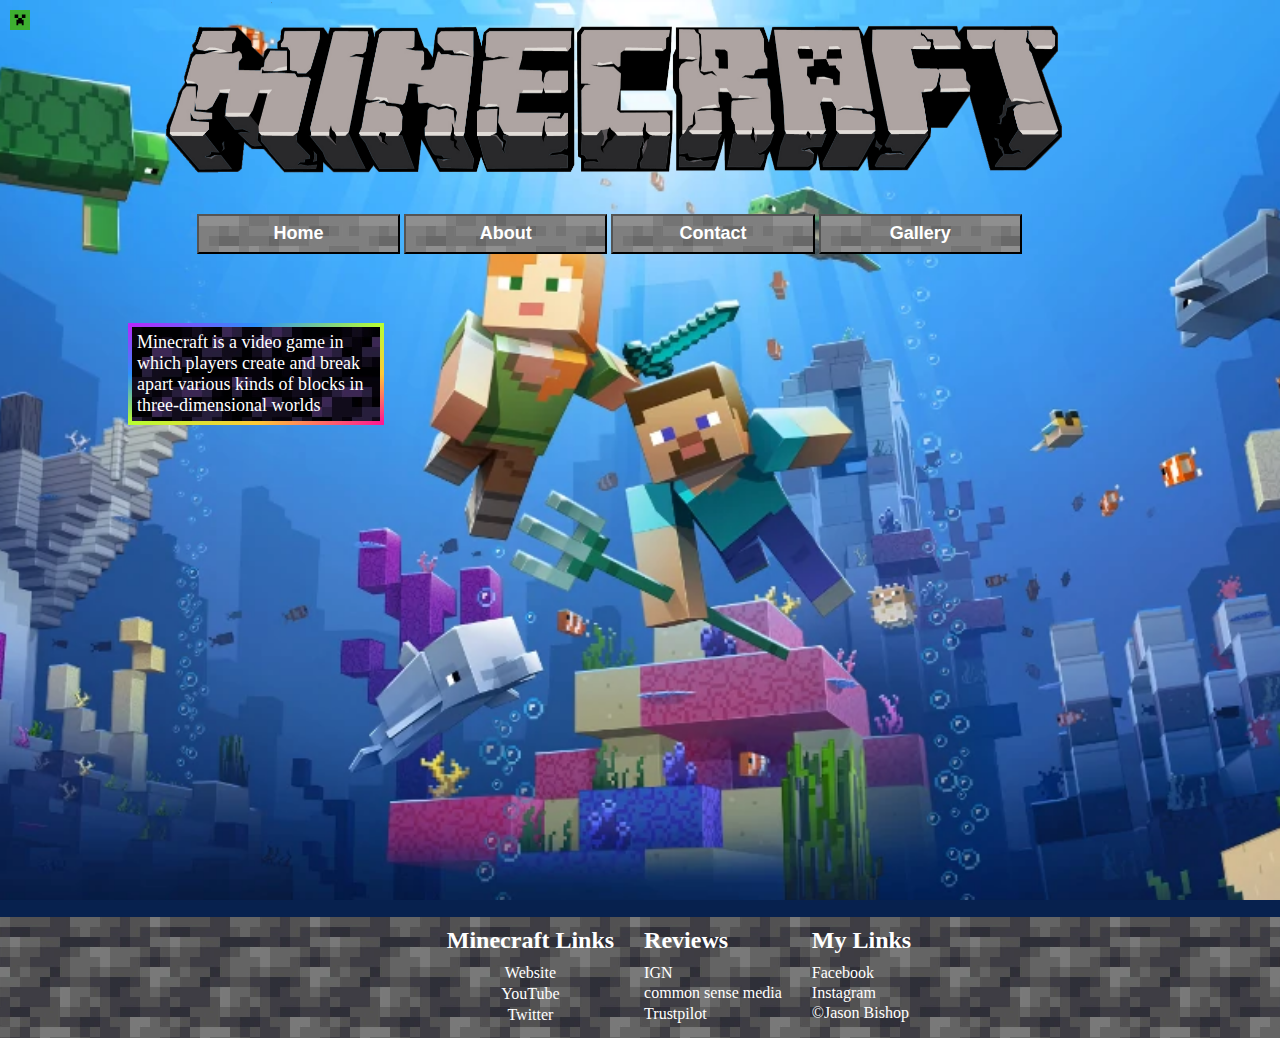
<file: index.html>
<!DOCTYPE html>
<html lang="en" >
   <head>
      <link rel="stylesheet" type="text/css" href="styles.css">
      <script src="script.js"></script>
      <title>Landing</title>
      <link rel="shortcut icon" href="logo.png"/>
    </head>

<body class="landing">

   <audio id="audio" src="boom.mp3"></audio>
   <div onclick="play()" value="PLAY">  
      <img id="svg8" src="creeper.svg">
       
   </div>
   <br>
    <img id = title src="title.png"/>
    <div id =navigation_1>
      <a href="home.html">
      <button id = button class="nav" >Home</button></a>
      <a href="about.html">
      <button id = button  class="nav">About</button></a>
      <a href="contact.html">
      <button id = button class="nav">Contact</button></a>
      <a href="gallery.html">
      <button id = button class="nav">Gallery</button></a>
  </div>
    

     <p id = brief >Minecraft is a video game in which players create and break apart various kinds of blocks in three-dimensional worlds</p>

     <br /><br /><br /><br /><br />

<div id="yt">
   <iframe id = vid1 width="50% " height="50%" src="https://www.youtube.com/embed/YXY74kWderc" title="YouTube video player" frameborder="0" allow="accelerometer; autoplay; clipboard-write; encrypted-media; gyroscope; picture-in-picture" allowfullscreen></iframe>
</div>
<br>  
<div class="footer_box">
    <div class="footer" >
        <div class="footer_title f1">
         <h2>Minecraft Links</h2>
         <a href="https://www.minecraft.net/en-us">Website</a>
         <a href="https://www.youtube.com/c/minecraft/featured">YouTube</a>
         <a href="https://twitter.com/Minecraft">Twitter</a>
         
     </div>
     <div class="footer_title f2">
         <h2>Reviews</h2>
         <a href="https://www.ign.com/articles/2011/11/24/minecraft-review">IGN</a>
         <a href="https://www.commonsensemedia.org/game-reviews/minecraft/user-reviews/adult">common sense media</a>
         <a href="https://www.trustpilot.com/review/www.minecraft.net">Trustpilot</a>
         
     </div>
     <div class="footer_title f3">
         <h2>My Links</h2>
         <a href="https://www.facebook.com/Jason-102437059257397">Facebook</a>
         <a href="https://www.instagram.com/jason_bishop113/">Instagram</a>
        <p>©Jason Bishop</p>
            
        </div>
    </div>
</div>

</body>
</html>
</file>
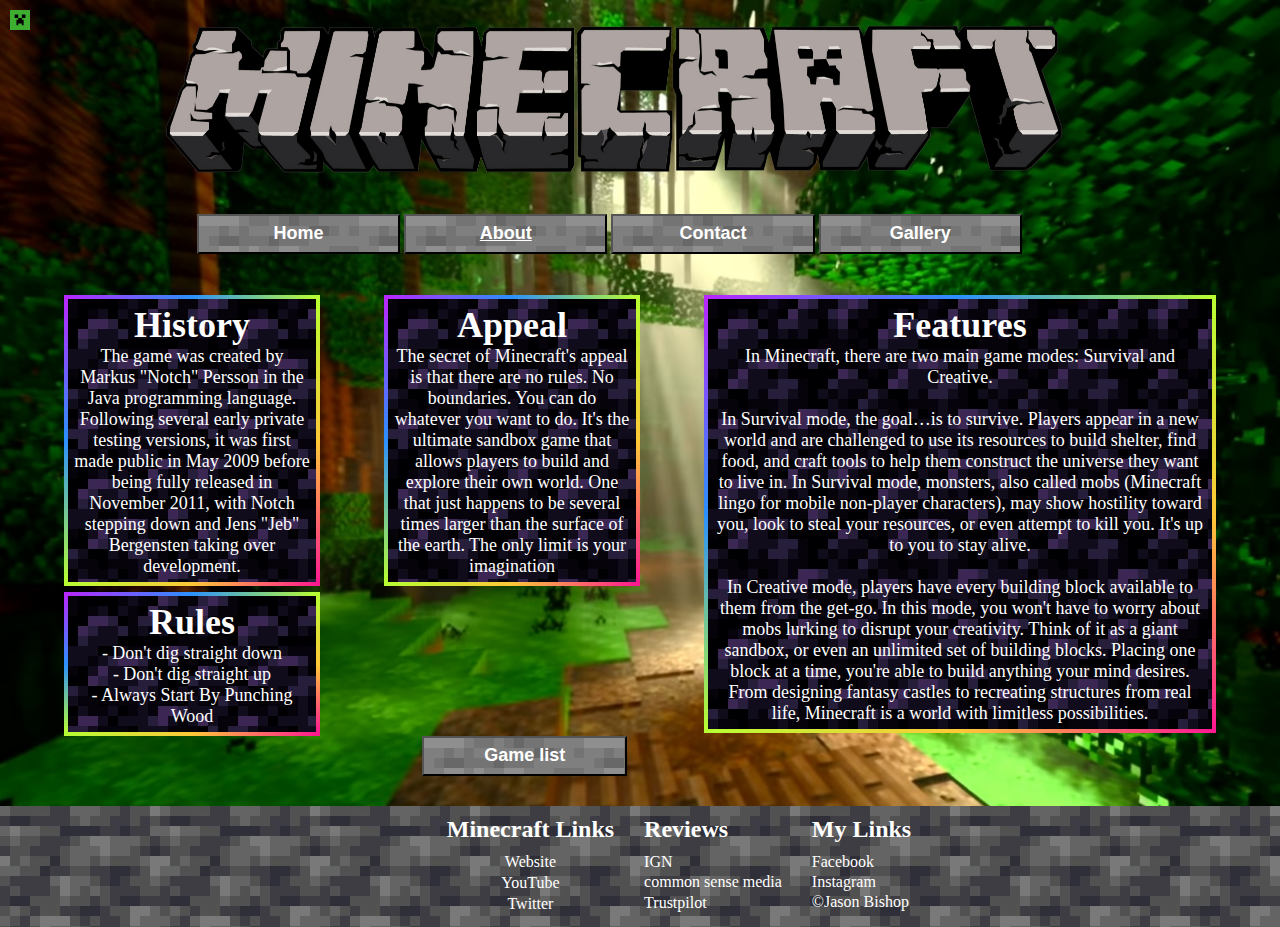
<file: about.html>
<!DOCTYPE html>
<html lang="en">
    <head>
        <link rel="stylesheet" type="text/css" href="styles.css">
        <script src="script.js"></script>
        <title>About</title>
        <link rel="shortcut icon" href="logo.png"/>
     </head>

<body class="about">

    <audio id="audio" src="boom.mp3"></audio>
    <div onclick="play()" value="PLAY">  
        <?xml version="1.0" encoding="UTF-8" standalone="no"?>
    
        <svg 
       xmlns:dc="http://purl.org/dc/elements/1.1/"
       xmlns:cc="http://creativecommons.org/ns#"
       xmlns:rdf="http://www.w3.org/1999/02/22-rdf-syntax-ns#"
       xmlns:svg="http://www.w3.org/2000/svg"
       xmlns="http://www.w3.org/2000/svg"
       xmlns:sodipodi="http://sodipodi.sourceforge.net/DTD/sodipodi-0.dtd"
       xmlns:inkscape="http://www.inkscape.org/namespaces/inkscape"
       width="20px"
       height="20px"
       viewBox="0 0 160.07292 160.07292"
       version="1.1"
       id="svg8"
       inkscape:version="1.0.1 (3bc2e813f5, 2020-09-07)"
       sodipodi:docname="Userbox_creeper.svg">
      <title
         id="title30">Minecraft creeper</title>
      <defs
         id="defs2" />
      <sodipodi:namedview
         id="base"
         pagecolor="#ffffff"
         bordercolor="#666666"
         borderopacity="1.0"
         inkscape:pageopacity="0.0"
         inkscape:pageshadow="2"
         inkscape:zoom="1.3155765"
         inkscape:cx="302.52156"
         inkscape:cy="302.50002"
         inkscape:document-units="mm"
         inkscape:current-layer="layer1"
         inkscape:document-rotation="0"
         showgrid="false"
         fit-margin-top="0"
         fit-margin-left="0"
         fit-margin-right="0"
         fit-margin-bottom="0"
         inkscape:window-width="1920"
         inkscape:window-height="1013"
         inkscape:window-x="-9"
         inkscape:window-y="-9"
         inkscape:window-maximized="1" />
      <metadata
         id="metadata5">
        <rdf:RDF>
          <cc:Work
             rdf:about="">
            <dc:format>image/svg+xml</dc:format>
            <dc:type
               rdf:resource="http://purl.org/dc/dcmitype/StillImage" />
            <dc:title>Minecraft creeper</dc:title>
          </cc:Work>
        </rdf:RDF>
      </metadata>
      <g
         inkscape:label="Ebene 1"
         inkscape:groupmode="layer"
         id="layer1"
         transform="translate(36.947174,215.35194)">
        <rect
           style="fill:#3eae30;fill-opacity:1;stroke:none;stroke-width:0.264583;stop-color:#000000"
           id="rect28"
           width="160.07292"
           height="160.07292"
           x="-36.947174"
           y="-215.35194" />
        <path
           style="fill:#000000;stroke:none;stroke-width:0.264583px;stroke-linecap:butt;stroke-linejoin:miter;stroke-opacity:1"
           d="M 14.646575,-93.549115 H 28.820683 V -107.72322 H 57.73586 v 13.985119 H 72.287943 V -136.73289 H 58.019342 v -42.99479 H 86.840026 V -150.907 H 0.0944922 v -28.82068 H 29.009669 v 43.08928 H 14.646575 Z"
           id="path26"
           sodipodi:nodetypes="ccccccccccccccccc" />
      </g>
    </svg>
    </div>
    <br>
    <a href="index.html">
        <img id = title src="title.png"/></a>
    <div id =navigation_1>
        <a href="home.html">
        <button id = button class="nav" >Home</button></a>
        <button id = on_page  class="nav">About</button>
        <a href="contact.html">
        <button id = button class="nav">Contact</button></a>
        <a href="gallery.html">
        <button id = button class="nav">Gallery</button></a>
    </div>

        <br><br>
        <div id = history>
            <h1>History</h1>
            <p >The game was created by Markus "Notch" Persson in the Java programming language. Following several early private testing versions, it was first made public in May 2009 before being fully released in November 2011, with Notch stepping down and Jens "Jeb" Bergensten taking over development.</p>
        </div> 
        
        <div id = appeal>
            <h1>Appeal</h1>
            <p >The secret of Minecraft's appeal is that there are no rules. No boundaries. You can do whatever you want to do. It's the ultimate sandbox game that allows players to build and explore their own world. One that just happens to be several times larger than the surface of the earth. The only limit is your imagination</p>
        </div> 
        
        <div id="features">
            <h1>Features</h1>
            <p>In Minecraft, there are two main game modes: Survival and Creative.<br><br>

                In Survival mode, the goal…is to survive. Players appear in a new world and are challenged to use its resources to build shelter, find food, and craft tools to help them construct the universe they want to live in. In Survival mode, monsters, also called mobs (Minecraft lingo for mobile non-player characters), may show hostility toward you, look to steal your resources, or even attempt to kill you. It's up to you to stay alive.
                <br><br>
                In Creative mode, players have every building block available to them from the get-go. In this mode, you won't have to worry about mobs lurking to disrupt your creativity. Think of it as a giant sandbox, or even an unlimited set of building blocks. Placing one block at a time, you're able to build anything your mind desires. From designing fantasy castles to recreating structures from real life, Minecraft is a world with limitless possibilities.</p>
        </div>
        <br><br><br>
        <div id="rules">
            <h1>Rules</h1>
        <p> - Don't dig straight down <br>
            - Don't dig straight up <br>
            - Always Start By Punching Wood
        </p>
        </div>

        <a href="http://localhost/crud/">
        <button id = db class="nav">Game list</button></a>


 <div class="footer_box">
    <div class="footer">
        <div class="footer_title f1">
            <h2>Minecraft Links</h2>
            <a href="https://www.minecraft.net/en-us">Website</a>
            <a href="https://www.youtube.com/c/minecraft/featured">YouTube</a>
            <a href="https://twitter.com/Minecraft">Twitter</a>
            
        </div>
        <div class="footer_title f2">
            <h2>Reviews</h2>
            <a href="https://www.ign.com/articles/2011/11/24/minecraft-review">IGN</a>
            <a href="https://www.commonsensemedia.org/game-reviews/minecraft/user-reviews/adult">common sense media</a>
            <a href="https://www.trustpilot.com/review/www.minecraft.net">Trustpilot</a>
            
        </div>
        <div class="footer_title f3">
            <h2>My Links</h2>
            <a href="https://www.facebook.com/Jason-102437059257397">Facebook</a>
            <a href="https://www.instagram.com/jason_bishop113/">Instagram</a>
            <p>©Jason Bishop</p>
           
            
        </div>
    </div>
</div>


</body>
</html>
</file>
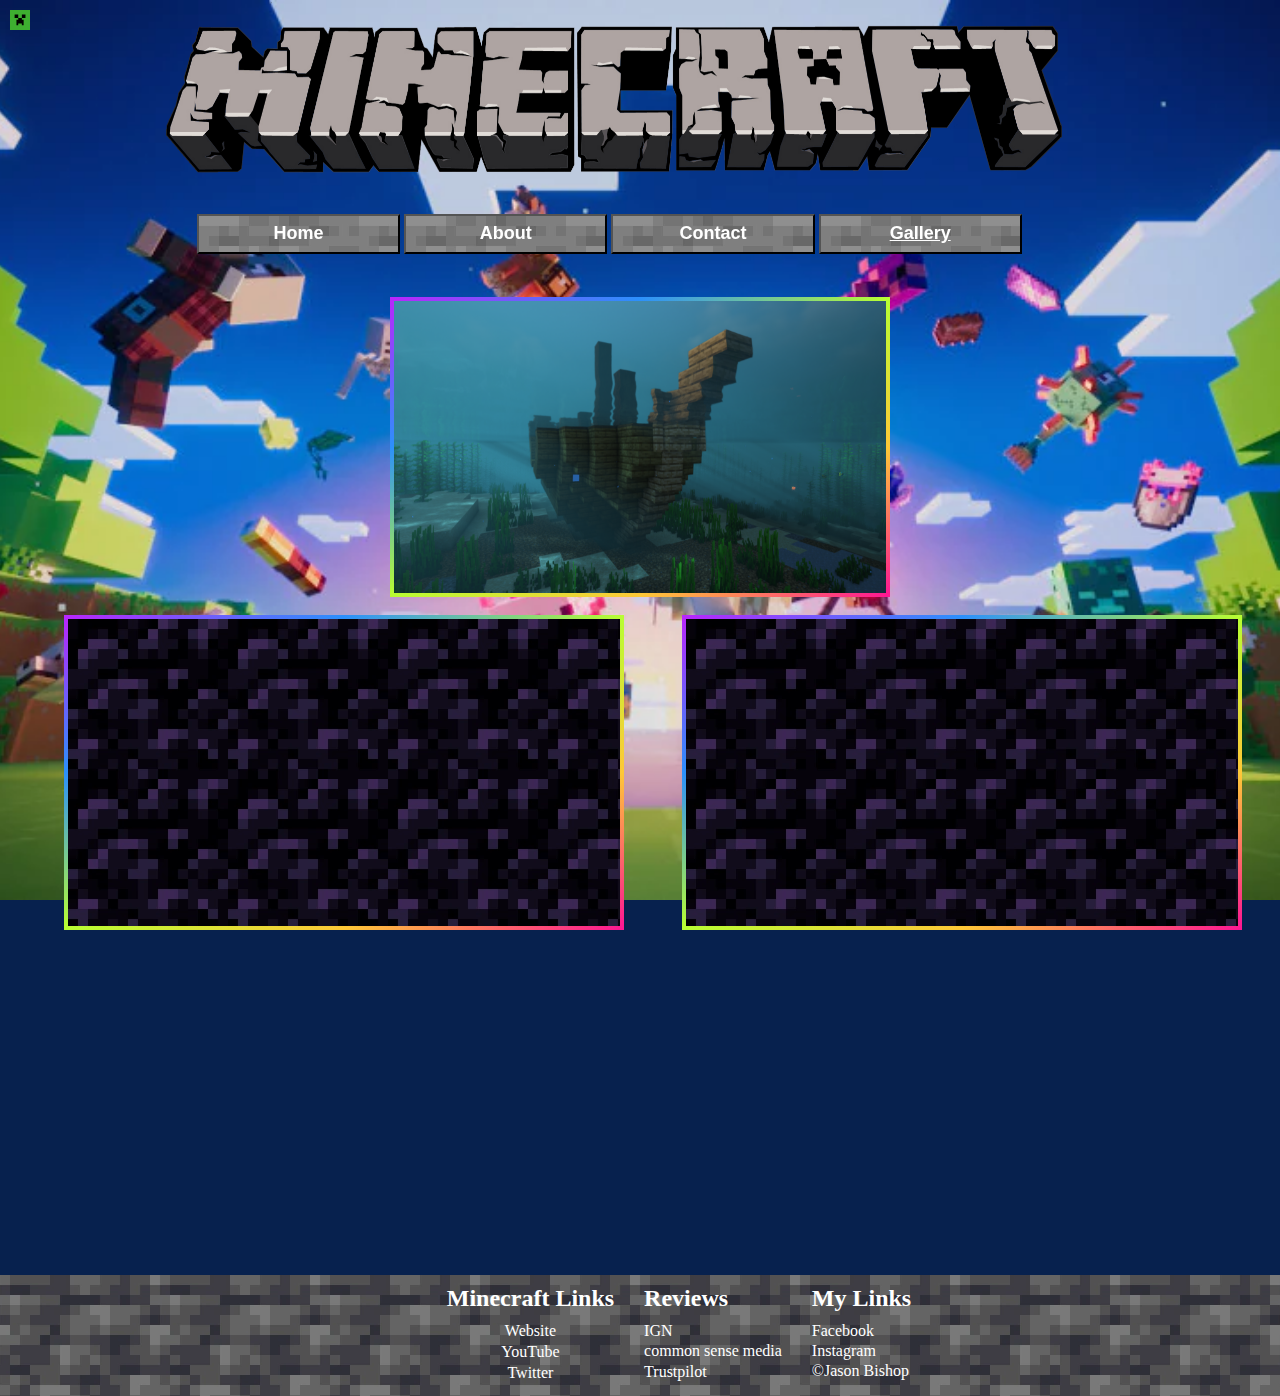
<file: gallery.html>
<!DOCTYPE html>
<html lang="en">
  <head>
    <link rel="stylesheet" type="text/css" href="styles.css">
    <script src="script.js"></script>
    <title>Gallery</title>
    <link rel="shortcut icon" href="logo.png"/>
  </head>

<body class="gallery">

  <audio id="audio" src="boom.mp3"></audio>
  <div onclick="play()" value="PLAY">  
    <img id="svg8" src="creeper.svg">
  </div>
  
  <br>
  <a href="index.html">
    <img id = title src="title.png"/></a>
    <div id =navigation_1>
      <a href="home.html">
      <button id = button class="nav" >Home</button></a>
      <a href="about.html">
      <button id = button  class="nav">About</button></a>
      <a href="contact.html">
      <button id = button class="nav">Contact</button></a>
      <button id = on_page class="nav">Gallery</button>
  </div>
   <br>
    <div class="slideshow">
      <div class="slide_images">
        <div class="imges">
          <img src="1.png" width="500px" height="300px">
        </div>
        <div class="imges">
          <img src="2.png" width="500px" height="300px">
        </div>
        <div class="imges">
          <img src="3.png" width="500px" height="300px">
        </div>
        <div class="imges">
          <img src="4.png" width="500px" height="300px">
        </div>
      </div>
    </div>
    <br> 

    <iframe id="vid2" width="560" height="315" src="https://www.youtube.com/embed/jMe3tdyjouM" title="YouTube video player" frameborder="0" allow="accelerometer; autoplay; clipboard-write; encrypted-media; gyroscope; picture-in-picture" allowfullscreen></iframe>

    <iframe id="vid3" width="560" height="315" src="https://www.youtube.com/embed/u8LlF4BTIVo" title="YouTube video player" frameborder="0" allow="accelerometer; autoplay; clipboard-write; encrypted-media; gyroscope; picture-in-picture" allowfullscreen></iframe>
  
    <br /><br /><br /><br /><br />
    <br /><br /><br /><br /><br />
 <br /><br /><br /><br /><br />
 <br /><br /><br /><br /><br />
 <br /><br /><br /><br /><br />
 <br /><br /><br /><br /><br />
 <br /><br /><br /><br /><br />

 <div class="footer_box">
  <div class="footer">
      <div class="footer_title f1">
        <h2>Minecraft Links</h2>
        <a href="https://www.minecraft.net/en-us">Website</a>
        <a href="https://www.youtube.com/c/minecraft/featured">YouTube</a>
        <a href="https://twitter.com/Minecraft">Twitter</a>
        
    </div>
    <div class="footer_title f2">
        <h2>Reviews</h2>
        <a href="https://www.ign.com/articles/2011/11/24/minecraft-review">IGN</a>
        <a href="https://www.commonsensemedia.org/game-reviews/minecraft/user-reviews/adult">common sense media</a>
        <a href="https://www.trustpilot.com/review/www.minecraft.net">Trustpilot</a>
        
    </div>
    <div class="footer_title f3">
        <h2>My Links</h2>
        <a href="https://www.facebook.com/Jason-102437059257397">Facebook</a>
        <a href="https://www.instagram.com/jason_bishop113/">Instagram</a>
        <p>©Jason Bishop</p>
         
          
      </div>
  </div>
</div>

</body>
</html>
</file>
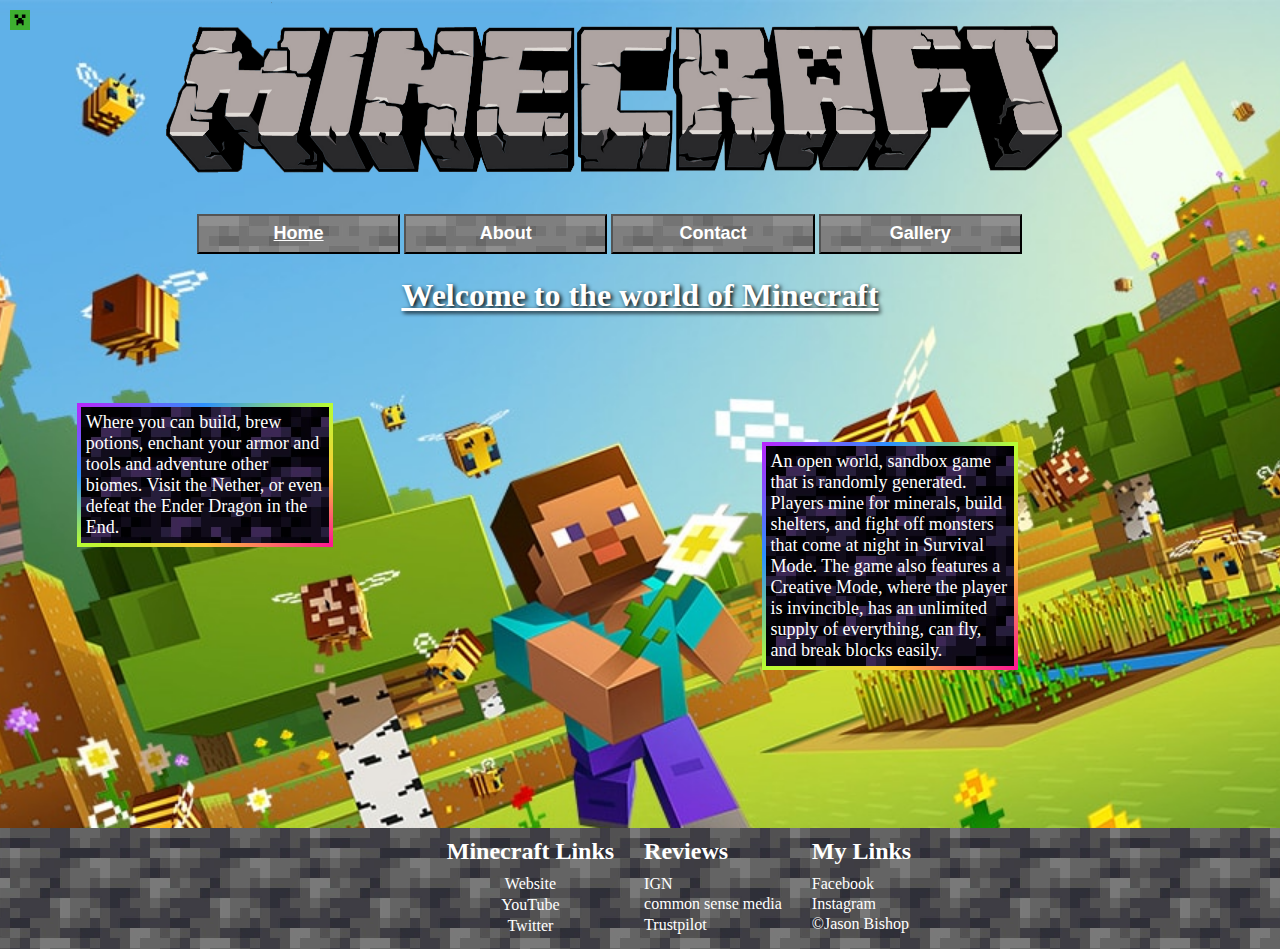
<file: home.html>
<!DOCTYPE html>
<html lang="en" >
    <head>
        <link rel="stylesheet" type="text/css" href="styles.css">
        <script src="script.js"></script>
        <title>Home</title>
        <link rel="shortcut icon" href="logo.png"/>
    </head>

<body class="home">

    <audio id="audio" src="boom.mp3"></audio>
<div onclick="play()" value="PLAY">  
    <img id="svg8" src="creeper.svg">
</div>
    <br>
    <a href="index.html">
        <img id = title src="title.png"/></a>
    
    <div id =navigation_1>
        <button id = on_page class="nav" >Home</button>
        <a href="about.html">
        <button id = button  class="nav">About</button></a>
        <a href="contact.html">
        <button id = button class="nav">Contact</button></a>
        <a href="gallery.html">
        <button id = button class="nav">Gallery</button></a>
    </div>
    
    <br>
    <h1 id = welcome>Welcome to the world of Minecraft</h1>
    <p id = detail_1>Where you can build, brew potions, enchant your armor and tools and adventure other biomes. Visit the Nether, or even defeat the Ender Dragon in the End.</p>
    
    <div id="detail_div">
    <p id = detail_2>An open world, sandbox game that is randomly generated. Players mine for minerals, build shelters, and fight off monsters that come at night in Survival Mode. The game also features a Creative Mode, where the player is invincible, has an unlimited supply of everything, can fly, and break blocks easily.</p>
    </div>

<div class="footer_box">
    <div class="footer">
        <div class="footer_title f1">
            <h2>Minecraft Links</h2>
            <a href="https://www.minecraft.net/en-us">Website</a>
            <a href="https://www.youtube.com/c/minecraft/featured">YouTube</a>
            <a href="https://twitter.com/Minecraft">Twitter</a>
            
        </div>
        <div class="footer_title f2">
            <h2>Reviews</h2>
            <a href="https://www.ign.com/articles/2011/11/24/minecraft-review">IGN</a>
            <a href="https://www.commonsensemedia.org/game-reviews/minecraft/user-reviews/adult">common sense media</a>
            <a href="https://www.trustpilot.com/review/www.minecraft.net">Trustpilot</a>
            
        </div>
        <div class="footer_title f3">
            <h2>My Links</h2>
            <a href="https://www.facebook.com/Jason-102437059257397">Facebook</a>
            <a href="https://www.instagram.com/jason_bishop113/">Instagram</a>
            <p>©Jason Bishop</p>
           
            
        </div>
    </div>
</div>

</body>
 

</html>
</file>
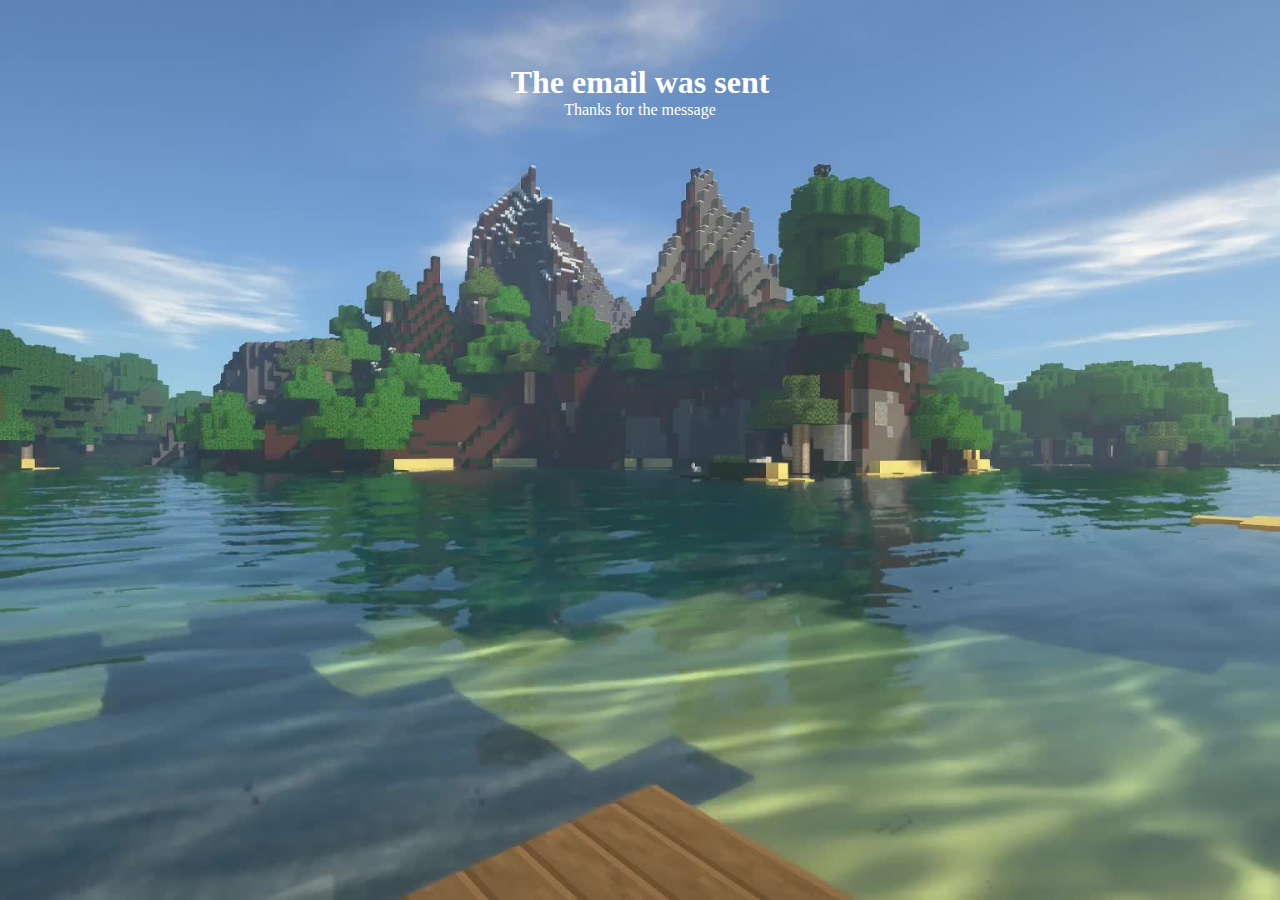
<file: success.html>
<!DOCTYPE html>
<html lang="en">
 <head>
      <link rel="stylesheet" type="text/css" href="styles.css">
      <script src="script.js"></script>
 <title>Success</title>

 </head>
<body class="done">
     <br><br><br>
     <div id="sent">
     <h1>The email was sent</h1>
     <p> Thanks for the message</p></div>
     <br><br><br><br><br> <br><br><br><br><br> <br><br><br><br><br> <br><br><br><br><br>
     <br><br>

</body>
 

</html>
</file>
<file: styles.css>
.landing{
    background-image: url("bg.webp");
    background-position: center;
    background-repeat: no-repeat;
    background-size: cover;
    background-color: rgba(7,33,78,255);
    overflow-x: hidden;
    background-attachment: fixed;
}

.home{
    background-image: url("bg2.jpg");
    background-position: center;
    background-repeat: no-repeat;
    background-size: cover;
    background-color: rgba(7,33,78,255);
    overflow-x: hidden;
    background-attachment: fixed;
}

.about{
    background-image: url("img.jpg");
    background-position: center;
    background-repeat: no-repeat;
    background-size: cover;
    background-color: rgba(7,33,78,255);
    overflow-x: hidden;
    background-attachment: fixed;

}

.contact{
    background-image: url("bg3.jpg");
    background-position: center;
    background-repeat: no-repeat;
    background-size: cover;
    background-color: rgba(7,33,78,255);
    overflow-x: hidden;
    background-attachment: fixed;
}

.gallery{
    background-image: url("bg4.webp");
    background-position: center;
    background-repeat: no-repeat;
    background-size: cover;
    background-color: rgba(7,33,78,255);
    overflow-x: hidden;
    background-attachment: fixed;  
}

.done{
    margin: 10px;
    background-image: url("bg4.jpg");
    background-position: center;
    background-repeat: no-repeat;
    background-size: cover;
    background-color: rgba(7,33,78,255);
    overflow-x: hidden;
    background-attachment: fixed;
}

#svg8{
    position: fixed;
    margin: 10px;
    cursor: pointer;
    width:20px;
    height:20px;
    
}

*{
    padding: 0;
    margin: 0;
    box-sizing: border-box;
}


.footer_box{
    position: relative;
    bottom: -30px;
    margin-right: 10px;
    margin-left: -10px;
    width: 110%;
    background-image: url("Deepslate.webp");
    padding-bottom: 10px;
}

.footer{
    height: 5%;
    color: white;
    display: flex;
    justify-content: center;
    flex-wrap: wrap;
    margin: 0 auto;
}

.footer_title{
    display: flex;
    flex-direction: column;
    margin-right: 30px;
    margin-top: 10px;
}

.f1{
    text-align: center;   
}

.footer_title h2{
    margin-bottom: 10px;
}

.footer_title a{
    color: white;
    text-decoration: none;
    margin-bottom: 2%;
}

.footer_title a:hover{
    color: #00ccff;
    transition: 0.5s ease-out;
}

#title{ 
    position: relative;
    animation: fadein 1s;
    top: -22px;
    width: 70%;
    left: 13%;     
}

#navigation_1{   
    width: auto;
    padding: 5px;
    position: relative;
    top: -3%;
    left: 15%;
    animation: fadein 2s;
}

#button{
    background-image: url("Stone.webp");
    font-weight: bold;
    color: white;
    width: 16%;
    height: 40px;
    border-color: rgb(0, 0, 0);
    border-style: outset;
    font-size: 18px;
    cursor: pointer;   
}

#on_page{
    background-image: url("Stone.webp");
    font-weight: bold;
    color: white;
    width: 16%;
    height: 40px;
    border-color: rgb(0, 0, 0);
    border-style: outset;
    font-size: 18px;
    cursor: pointer; 
    text-decoration: underline;
}

#vid1{
    height: 350px;
    width: 50%;    
}

#yt{
    position: relative;     
    left: 48%;
    top: -10%;   
} 

#brief{
    margin-top: 5%;
    color: white;
    font-size: 18px;
    position: relative;
    left: 10%;
    width: 20%;
    border: 4px solid transparent;
    border-image: linear-gradient(to bottom right, #b827fc 0%, #2c90fc 25%, #b8fd33 50%, #fec837 75%, #fd1892 100%);
    border-image-slice: 1;
    padding: 5px;
    background-image: url("Obsidian.webp");
}


/* home */

#welcome{
    color: white;
    text-align: center;
    text-decoration: underline;
    text-shadow: 2px 2px 4px #000000;
}

#detail_1{
    margin-top: 7%;
    position: absolute;
    color: white;
    font-size: 18px;
    left: 6%;
    width: 20%;
    border: 4px solid transparent;
    border-image: linear-gradient(to bottom right, #b827fc 0%, #2c90fc 25%, #b8fd33 50%, #fec837 75%, #fd1892 100%);
    border-image-slice: 1;
    padding: 5px;
    background-image: url("Obsidian.webp");
}

#detail_div{
    position: relative;
    left: 59.5%;
    width: 20%;
    margin-top: 10%;
    margin-bottom: 10%;
}

#detail_2{
    color: white;   
    font-size: 18px;   
    border: 4px solid transparent;
    border-image: linear-gradient(to bottom right, #b827fc 0%, #2c90fc 25%, #b8fd33 50%, #fec837 75%, #fd1892 100%);
    border-image-slice: 1;
    padding: 5px;
    background-image: url("Obsidian.webp");
}

/* about */

#history{
    float: left;
    color: white;
    position: relative;
    top: 29%;
    width: 20%;
    left: 5%;
    border: 4px solid transparent;
    border-image: linear-gradient(to bottom right, #b827fc 0%, #2c90fc 25%, #b8fd33 50%, #fec837 75%, #fd1892 100%);
    border-image-slice: 1;
    padding: 5px;
    background-image: url("Obsidian.webp");
    font-size: 18px;
    text-align: center;
}

#appeal{
    color: white;
    position: relative;
    float: left;
    top: 29%;
    width: 20%;
    left: 10%;
    border: 4px solid transparent;
    border-image: linear-gradient(to bottom right, #b827fc 0%, #2c90fc 25%, #b8fd33 50%, #fec837 75%, #fd1892 100%);
    border-image-slice: 1;
    padding: 5px;
    background-image: url("Obsidian.webp");
    font-size: 18px;
    text-align: center;
}

#features{
    float: right;
    color: white;
    position: relative;
    top: 29%;
    width: 40%;
    left: -5%;
    border: 4px solid transparent;
    border-image: linear-gradient(to bottom right, #b827fc 0%, #2c90fc 25%, #b8fd33 50%, #fec837 75%, #fd1892 100%);
    border-image-slice: 1;
    padding: 5px;
    background-image: url("Obsidian.webp");
    font-size: 18px;
    text-align: center;
}

#rules{
    margin-top: 19%;
    color: white;
    position: relative;
    width: 20%;
    left: 5%;
    border: 4px solid transparent;
    border-image: linear-gradient(to bottom right, #b827fc 0%, #2c90fc 25%, #b8fd33 50%, #fec837 75%, #fd1892 100%);
    border-image-slice: 1;
    padding: 5px;
    background-image: url("Obsidian.webp");
    font-size: 18px;
    text-align: center;
}

#db{
    position: relative;
    left:33%;

    background-image: url("Stone.webp");
    font-weight: bold;
    color: white;
    width: 16%;
    height: 40px;
    border-color: rgb(0, 0, 0);
    border-style: outset;
    font-size: 18px;
    cursor: pointer;    
}

/* contact */

#details{
    margin-top: 5%;
    float: left;
    background-image: url("Obsidian.webp");
    color: rgb(255, 255, 255);
    position: relative;
    left: 70%;
    width: 17%;
    border: 4px solid transparent;
    border-image: linear-gradient(to bottom right, #b827fc 0%, #2c90fc 25%, #b8fd33 50%, #fec837 75%, #fd1892 100%);
    border-image-slice: 1;
    padding: 5px;
}

#fname{
    border-color: rgb(171, 171, 171);
    width: 94%;
    padding: 2%;
    background-image: url("Stone.webp");
}

#lname{
    border-color: rgb(171, 171, 171);
    width: 94%;
    padding: 2%;
    background-image: url("Stone.webp");
}

#phone{
    border-color: rgb(171, 171, 171);
    width: 94%;
    padding: 2%;
    background-image: url("Stone.webp");
}

#email{
    border-color: rgb(171, 171, 171);
    width: 94%;
    padding: 2%;
    background-image: url("Stone.webp");
}

#message{
    border-color: rgb(171, 171, 171);
    width: 94%;
    padding: 2%;
    height: 20%;
    background-image: url("Stone.webp");
}

#submit{
    color: white;
    position: relative;
    border-color: rgb(171, 171, 171);
    left: 34%;
    width: 30%;
    padding-top: 2px;
    padding-bottom: 2px;
    border-radius: 3px;
    font-weight: bold;
    background-image: url("Stone.webp");
    border-style: inset;
}

#googleMap{
    margin-top: 5%;
    position: relative;
    left: -13%;
    width:30%;
    height:400px;
    border: 4px solid transparent;
    border-image: linear-gradient(to bottom right, #b827fc 0%, #2c90fc 25%, #b8fd33 50%, #fec837 75%, #fd1892 100%);
    border-image-slice: 1;
    padding: 5px;
}

#review{
    margin-top: 10%;
    text-align: center;
    color: white;
    left: 5%;
    background-image: url("Obsidian.webp");
    width: 90%;
    position: relative;
    border: 4px solid transparent;
    border-image: linear-gradient(to bottom right, #b827fc 0%, #2c90fc 25%, #b8fd33 50%, #fec837 75%, #fd1892 100%);
    border-image-slice: 1;
    padding: 5px;
}

/* gallery */
.slideshow{
    display: block;
    margin-left: auto;
    margin-right: auto;
    position: relative;
    top: 40%;
    left: 0%;
    overflow: hidden;
    height: 300px;
    width: 500px;
    margin-top: 20px;
    border: 4px solid transparent;
    border-image: linear-gradient(to bottom right, #b827fc 0%, #2c90fc 25%, #b8fd33 50%, #fec837 75%, #fd1892 100%);
    border-image-slice: 1;
}

@-webkit-keyframes slide{
    0% {left: 0px;}
    10% {left: 0px;}
    20% {left: 500px;}
    30% {left: 500px;}
    40% {left: 1000px;}
    50% {left: 1000px;}
    60% {left: 1000px;}
    70% {left: 500px;}
    80% {left: 0px;}
    90% {left: 0px;}
    100% {left: 0px;}

}

.slide_images{
    height: 300px;
    width: 4000px;
    margin: 0 0 0 -1000px;
    position: relative;
    -webkit-animation-name: slide;
    -webkit-animation-duration: 33s;
    -webkit-animation-iteration-count: infinite;
    -webkit-animation-direction: alternate;
    -webkit-animation-play-state: running;
}

.imges{
    height: 300px;
    width: 500px;
    position: relative;
    float: left;
}

#vid3{
    position: relative;
    float: right;
    left: -3%;
    border: 4px solid transparent;
    border-image: linear-gradient(to bottom right, #b827fc 0%, #2c90fc 25%, #b8fd33 50%, #fec837 75%, #fd1892 100%);
    border-image-slice: 1;
    padding: 5px;
    background-image: url("Obsidian.webp");
}

#vid2{
    position: relative;
    float: left;
    left: 5%;
    border: 4px solid transparent;
    border-image: linear-gradient(to bottom right, #b827fc 0%, #2c90fc 25%, #b8fd33 50%, #fec837 75%, #fd1892 100%);
    border-image-slice: 1;
    padding: 5px;
    background-image: url("Obsidian.webp");    
}



@keyframes fadein {
    from { opacity: 0; }
    to   { opacity: 1; }
}

#sent{
    text-align: center;
    color: rgb(255, 255, 255);
}

@keyframes slidebg {
    to {
      background-position:10px;
    }
}

.nav:hover{
    animation:slidebg 10s linear infinite;
}

@media screen and (max-width: 720px) {
    .footer {
        height: 50vh;
        
    }
}

@media screen and (max-width: 820px) {
    .footer {
        padding-top: 2rem;
        
    }
}

@media screen and (max-width: 220px) {
    .f3 {
        display: none;
        
    }
}
</file>
